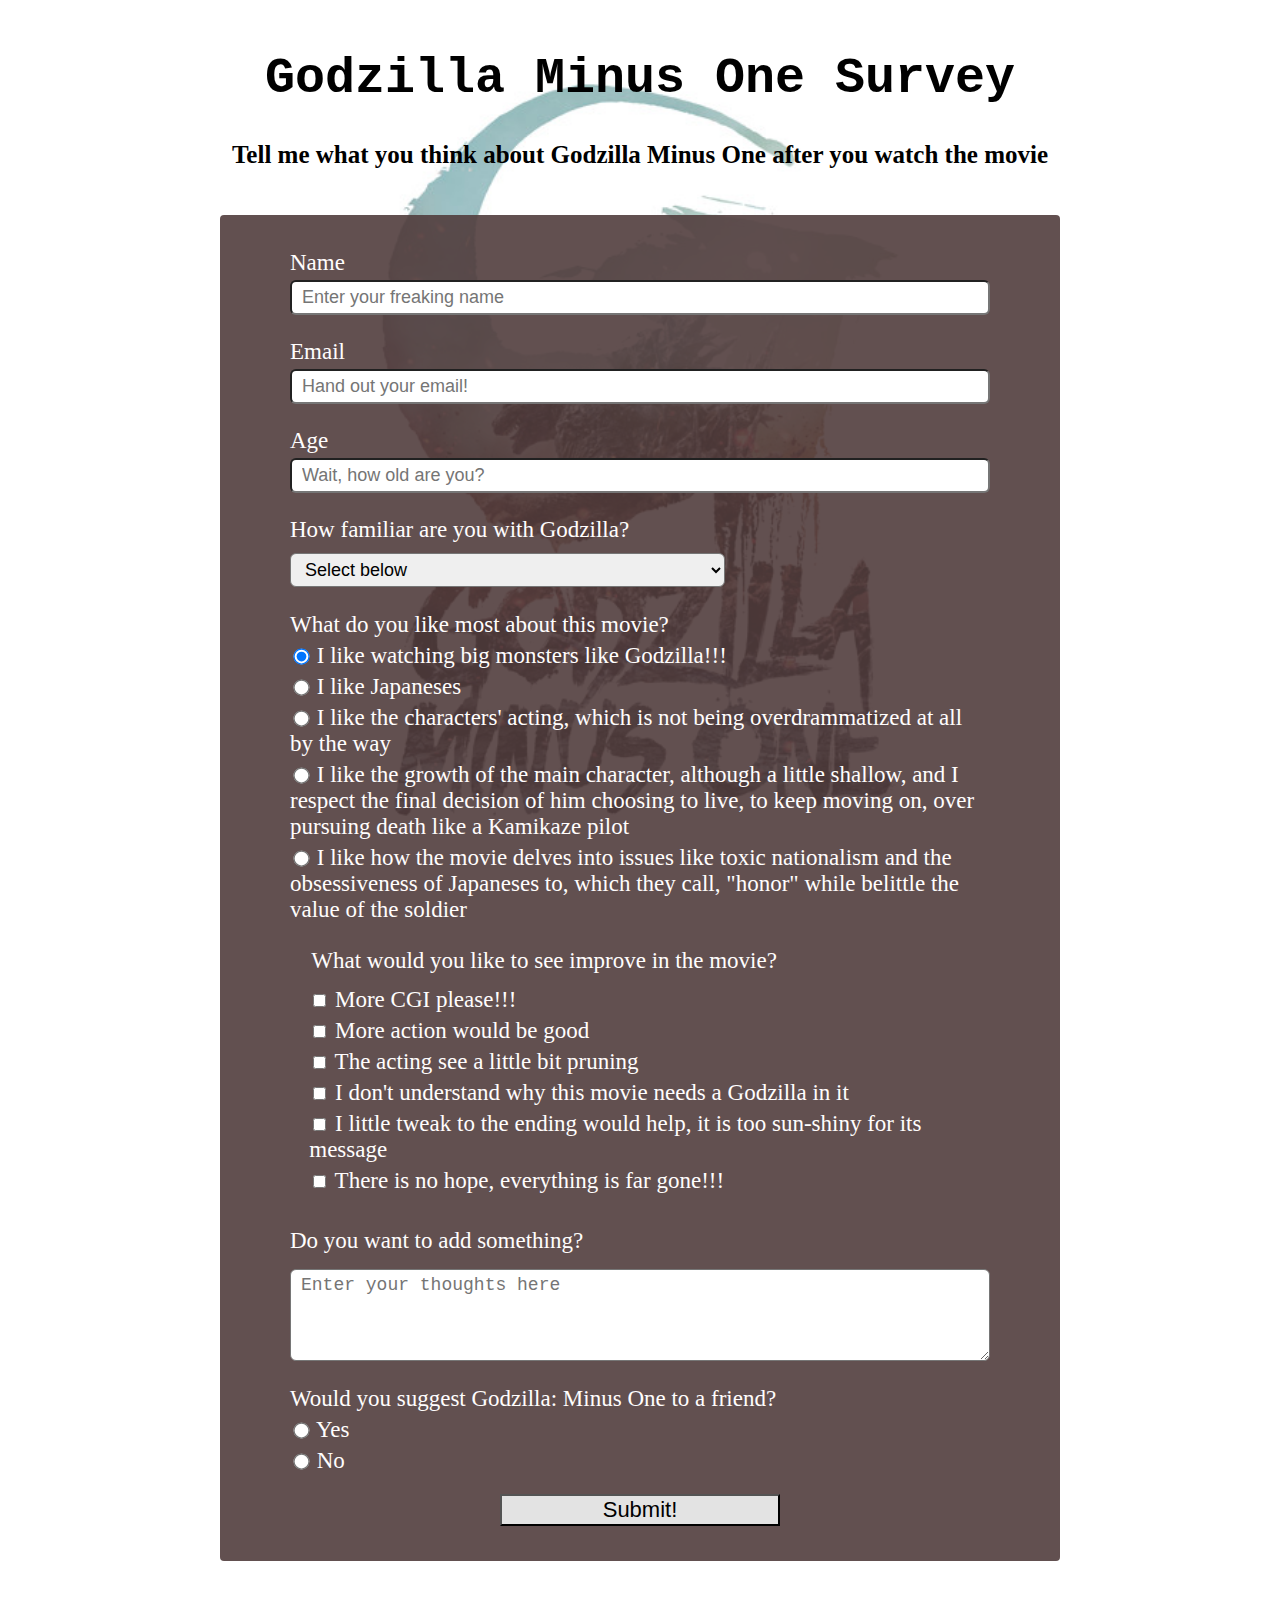
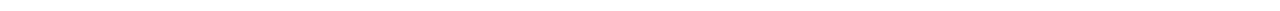
<file: godzilla_minusone/index.html>
<!DOCTYPE htlm>
<html lang = "en">
  <head>
    <title>Godzilla Minus One Survey</title>
    <meta charset = "utf-8">
    <link rel = "stylesheet" href = "styles.css">
  </head>
  <body>
    <h1 id = "title">Godzilla Minus One Survey</h1>
    <p id = "description">Tell me what you think about Godzilla Minus One after you watch the movie</p>
    <form id = "survey-form">
      <label for = "name" id = "name-label">Name <input class = "text box" type = "text" id = "name" placeholder = "Enter your freaking name" required></label>
      <label for = "email" id = "email-label">Email <input class = "text box" type = "email" id = "email" placeholder = "Hand out your email!" required></label>
      <label for = "number" id = "number-label">Age <input class = "text box" type = "number" min = 13 max = 100 id = "number" placeholder = "Wait, how old are you?"></label>
      <label for = "dropwdown" id = "dropdown-label">How familiar are you with Godzilla?
        <select id = "dropdown" class = "dropdown box">
          <option>Select below</option>
          <option>I don't know a dang thing!!!</option>
          <option>I have heard about it</option>
          <option>I have watched at least one movie about Godzilla</option>
          <option>I have Godzilla's figurine at home</option>
        </select>
      <!-- This is for the multiple choices -->
      </label>
      <label class = "first_radio">What do you like most about this movie?
        <label for = "radio1"><input type = "radio" id = "radio1" name = "most-liked" value = "monster-lover"checked> I like watching big monsters like Godzilla!!!</label>
        <label for = "radio2"><input type = "radio" id = "radio2" name = "most-liked" value = "Japan-lover"> I like Japaneses</label>
        <label for = "radio3"><input type = "radio" id = "radio3" name = "most-liked" value = "character-lover"> I like the characters' acting, which is not being overdrammatized at all by the way</label>
        <label for = "radio4"><input type = "radio" id = "radio4" name = "most-liked" value = "acting-lover"> I like the growth of the main character, although a little shallow, and I respect the final decision of him choosing to live, to keep moving on, over pursuing death like a Kamikaze pilot</label>
        <label for = "radio5"><input type = "radio" id = "radio5" name = "most-liked" value = "meaning-lover"> I like how the movie delves into issues like toxic nationalism and the obsessiveness of Japaneses to, which they call, "honor" while belittle the value of the soldier</label>
      </label>
      <fieldset id = "field-for-checkbox">
        <legend>What would you like to see improve in the movie?</legend>
        <label for = "checkbox1"><input type = "checkbox" id = "checkbox1" value = "CGI-fix"> More CGI please!!!</label>
        <label for = "checkbox2"><input type = "checkbox" id = "checkbox2" value = "action-fix"> More action would be good</label>
        <label for = "checkbox3"><input type = "checkbox" id = "checkbox3" value = "acting-fix"> The acting see a little bit pruning</label>
        <label for = "checkbox4"><input type = "checkbox" id = "checkbox4" value = "remove-Godzilla-fix"> I don't understand why this movie needs a Godzilla in it</label>
        <label for = "checkbox5"><input type = "checkbox" id = "checkbox5" value = "ending-fix"> I little tweak to the ending would help, it is too sun-shiny for its message</label>
        <label for = "checkbox6"><input type = "checkbox" id = "checkbox6" value = "no-fix"> There is no hope, everything is far gone!!!</label>
      </fieldset>
      <label>Do you want to add something?
        <textarea class = "box" placeholder = "Enter your thoughts here" rows = 4></textarea>
      </label>
      <label class = "second_radio">Would you suggest Godzilla: Minus One to a friend?
        <label for = "second_radio1"><input type = "radio" id = "second_radio1" name = "second_radio" value = "would-suggest"> Yes</label>
        <label for = "second_radio2"><input type = "radio" id = "second_radio2" name = "second_radio" value = "would-not-suggest"> No</label>
      </label>
      <button type = "submit" id = "submit">Submit!</button>
    </form>
  </body>
</html>
</file>
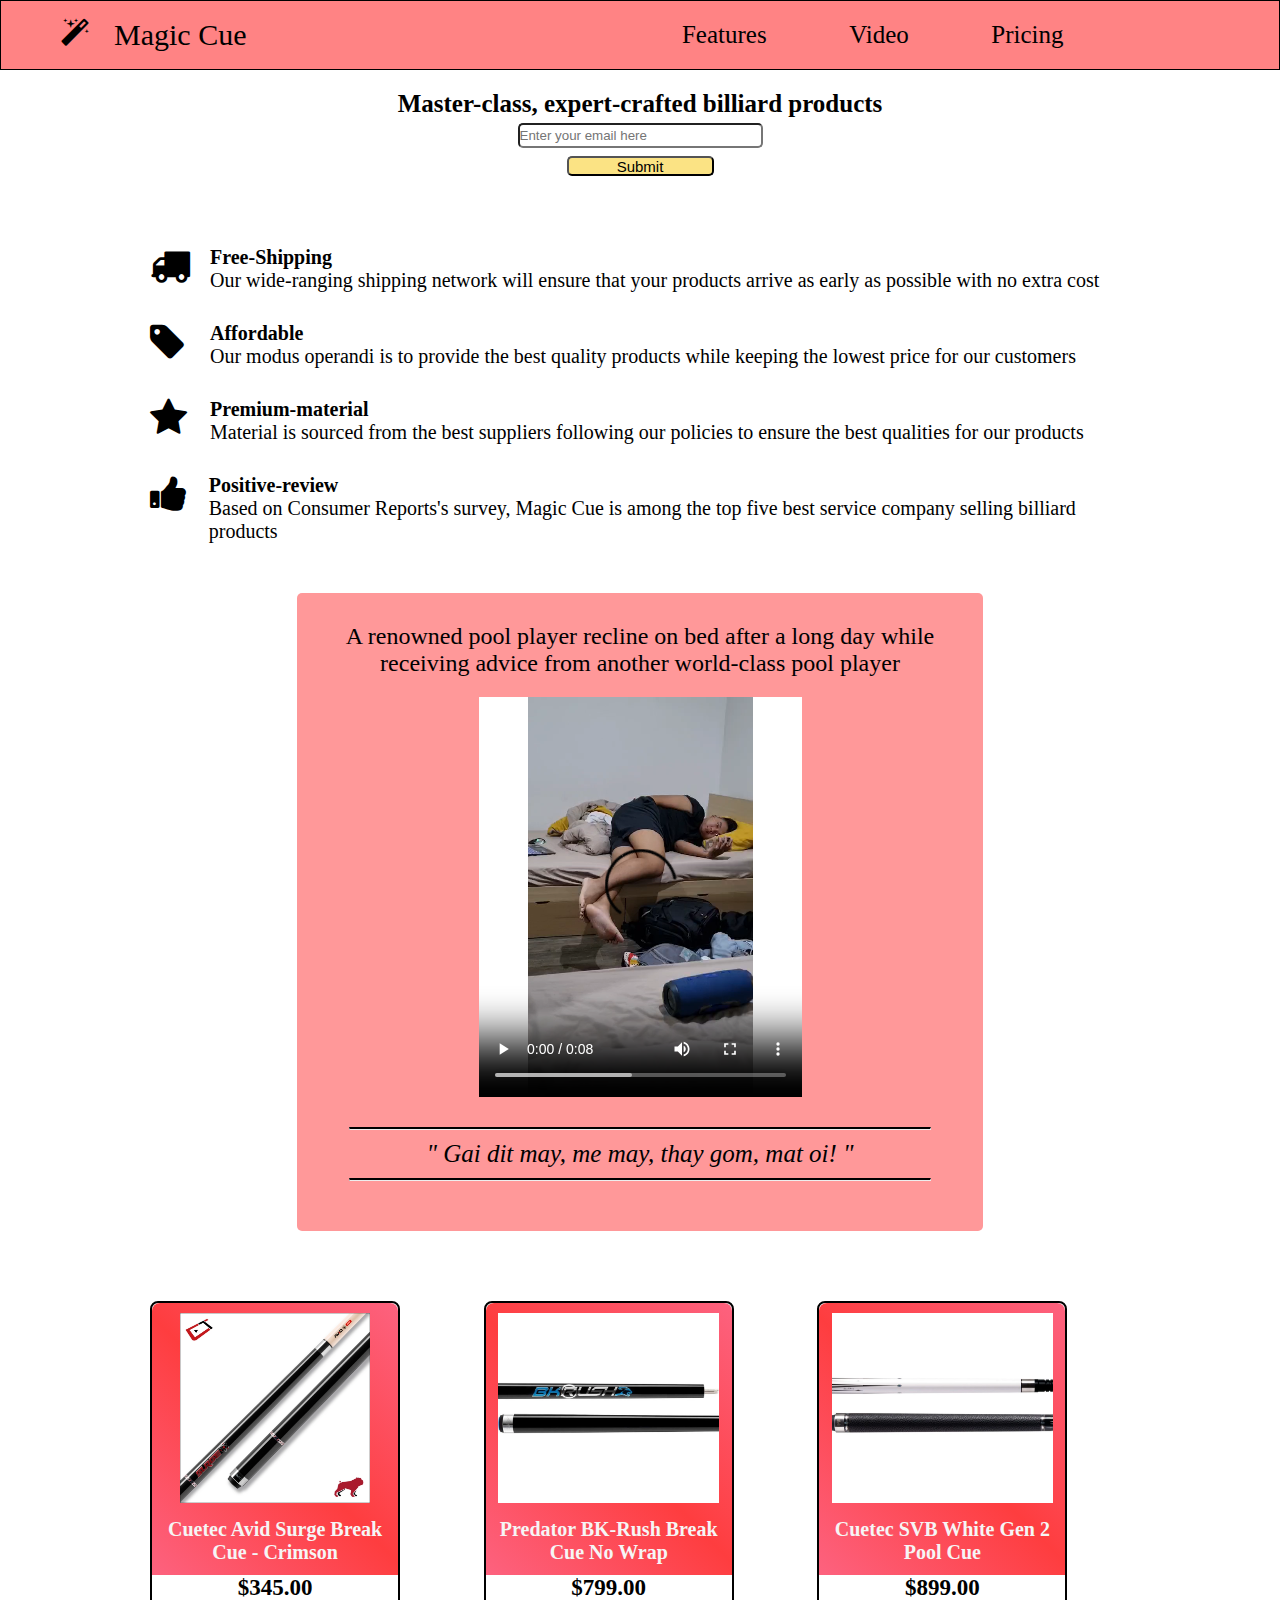
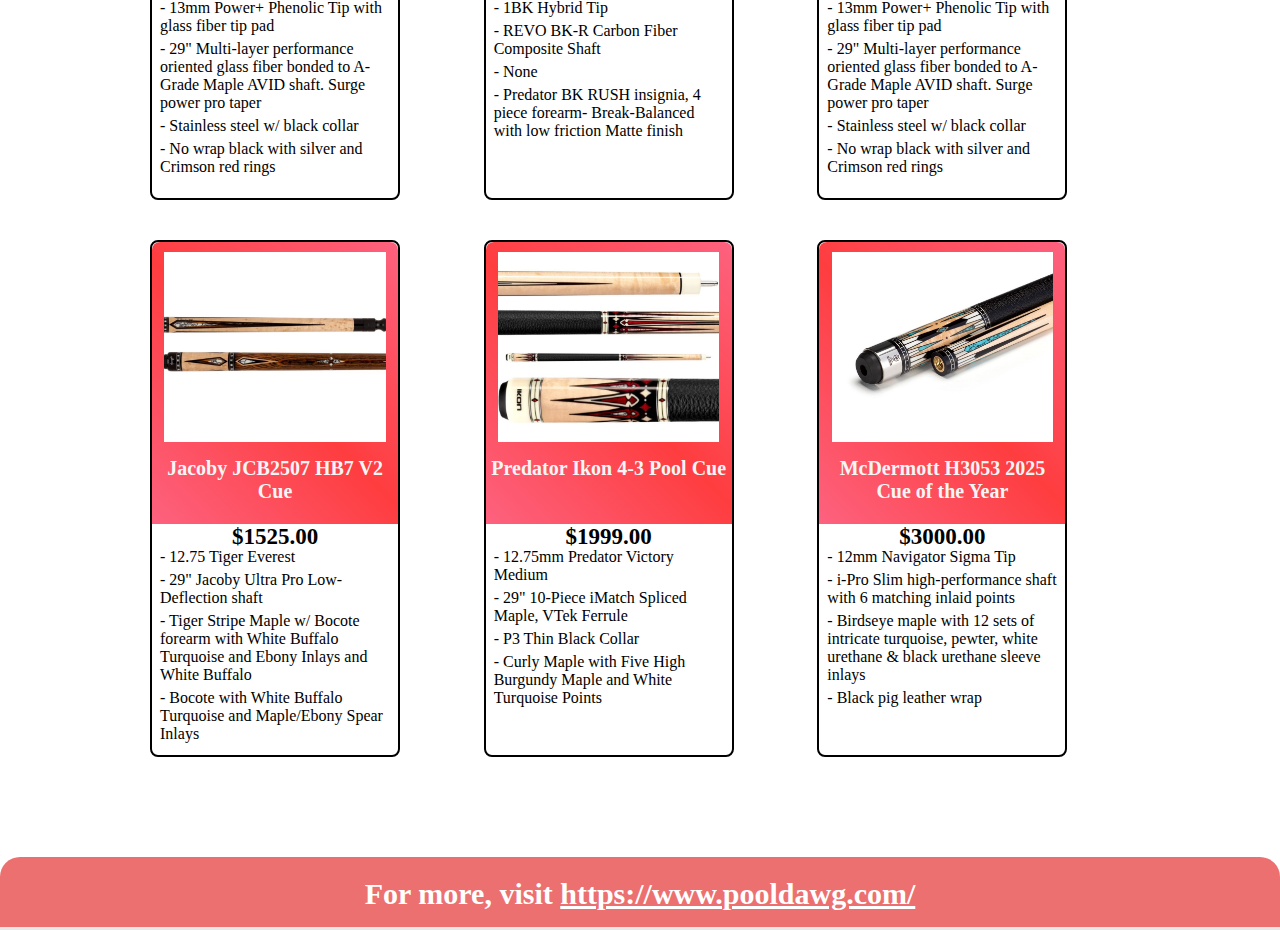
<file: product_landing_site/index.html>
<!DOCTYPE html>
<html lang = "en">
  <head>
    <meta charset = "utf-8">
    <meta name = "viewport" content = "width=device-width, iitial-scale=1.0">
    <title>Cue Stick Shop</title>
    <link rel="stylesheet" href="https://stackpath.bootstrapcdn.com/font-awesome/4.7.0/css/font-awesome.min.css" integrity="sha384-wvfXpqpZZVQGK6TAh5PVlGOfQNHSoD2xbE+QkPxCAFlNEevoEH3Sl0sibVcOQVnN" crossorigin="anonymous">
    <link rel = "stylesheet" href = "styles.css">
  </head>
  <body>
    <header id = "header">
      <div class = "left-header">
        <i class = "fa fa-magic"></i>
        <div class = "logo-name">Magic Cue</div>
      </div>
      <nav id = "nav-bar">
        <a class = "nav-link" href = "#feature">Features</a>
        <a class = "nav-link" href = "#video-container">Video</a>
        <a class = "nav-link" href = "#pricing">Pricing</a>
      </nav>
      <div></div>
    </header>
    <main>
      <div class = "container">
        <section class = "email">
            <form id = "form" action = "https://www.freecodecamp.com/email-submit" class = "content-center">
                <h1>Master-class, expert-crafted billiard products</h1>
                <input id = "email" name = "email" type = "email" placeholder = "Enter your email here">
                <input id = "submit" type = "submit">
            </form>
        </section>

        <section id = "feature" class = "feature">
            <div class = "feature1">
                <i class = "fa fa-truck"></i>
                <div class = "right-feature">
                    <h2>Free-Shipping</h2>
                    <p>Our wide-ranging shipping network will ensure that your products arrive as early as possible with no extra cost</p>
                </div>
            </div>
            <div class = "feature2">
                <i class = "fa fa-tag"></i>
                <div class = "right-feature">
                    <h2>Affordable</h2>
                    <p>Our modus operandi is to provide the best quality products while keeping the lowest price for our customers</p>
                </div>
            </div>
            <div class = "feature3">
                <i class = "fa fa-star"></i>
                <div class = "right-feature">
                    <h2>Premium-material</h2>
                    <p>Material is sourced from the best suppliers following our policies to ensure the best qualities for our products</p>
                </div>
            </div>
            <div class = "feature4">
                <i class = "fa fa-thumbs-up"></i>
                <div class = "right-feature">
                    <h2>Positive-review</h2>
                    <p>Based on Consumer Reports's survey, Magic Cue is among the top five best service company selling billiard products</p>
                </div>
            </div>
        </section>

        <section id = "video-container" class = "video-container">
            <h2>A renowned pool player recline on bed after a long day while receiving advice from another world-class pool player</h2>
            <video controls>
              <source src = "ec6203f7-b2be-409a-8a40-6a283f3325ec.mp4" type = "video/mp4">
              Your browser does not support this video
            </video>
            <blockquote>
              <hr>
              <span>Gai dit may, me may, thay gom, mat oi!</span>
              <hr>
            </blockquote>
            
        </section>

        <section id = "pricing" class = "pricing">
            <div class = "pricing-container">
              <div class = "product">
                <div class = "product-background">
                  <a href = "https://www.pooldawg.com/cuetec-surge-break-red" target = "_blank">
                    <img class = "product-img" src = "pic1.webp">
                    <h3 class = "product-name">Cuetec Avid Surge Break Cue - Crimson</h3>
                  </a>
                </div>
                <p class = "product-price">$345.00</p>
                <ul class = "product-description">
                  <li>13mm Power+ Phenolic Tip with glass fiber tip pad</li>
                  <li>29" Multi-layer performance oriented glass fiber bonded to A-Grade Maple AVID shaft. Surge power pro taper</li>
                  <li>Stainless steel w/ black collar</li>
                  <li>No wrap black with silver and Crimson red rings</li>
                </ul>
              </div>
              
              <div class = "product">
                <div class = "product-background">
                  <a href = "https://www.pooldawg.com/predator-rush-break-cue-no-wrap-prebkrn" target = "_blank">
                    <img class = "product-img" src = "pic2.webp">
                    <h3 class = "product-name">Predator BK-Rush Break Cue No Wrap</h3>
                  </a>
                </div>
                <p class = "product-price">$799.00</p>
                <ul class = "product-description">
                  <li>1BK Hybrid Tip</li>
                  <li>REVO BK-R Carbon Fiber Composite Shaft</li>
                  <li>None</li>
                  <li>Predator BK RUSH insignia, 4 piece forearm- Break-Balanced with low friction Matte finish</li>
                </ul>
              </div>
              <div class = "product">
                <div class = "product-background">
                  <a href = "https://www.pooldawg.com/svb-gen-2-white" target = "_blank">
                    <img class = "product-img" src = "pic3.webp">
                    <h3 class = "product-name">Cuetec SVB White Gen 2 Pool Cue</h3>
                  </a>
                </div>
                <p class = "product-price">$899.00</p>
                <ul class = "product-description">
                  <li>13mm Power+ Phenolic Tip with glass fiber tip pad</li>
                  <li>29" Multi-layer performance oriented glass fiber bonded to A-Grade Maple AVID shaft. Surge power pro taper</li>
                  <li>Stainless steel w/ black collar</li>
                  <li>No wrap black with silver and Crimson red rings</li>
                </ul>
              </div>
              <div class = "product">
                <div class = "product-background">
                  <a href = "https://www.pooldawg.com/jacoby-jcb2507-v2-cue" target = "_blank">
                    <img class = "product-img" src = "pic4.webp">
                    <h3 class = "product-name">Jacoby JCB2507 HB7 V2 Cue</h3>
                  </a>
                </div>
                <p class = "product-price">$1525.00</p>
                <ul class = "product-description">
                  <li>12.75 Tiger Everest</li>
                  <li>29" Jacoby Ultra Pro Low-Deflection shaft</li>
                  <li>Tiger Stripe Maple w/ Bocote forearm with White Buffalo Turquoise and Ebony Inlays and White Buffalo</li>
                  <li>Bocote with White Buffalo Turquoise and Maple/Ebony Spear Inlays</li>
                </ul>
              </div>
              <div class = "product">
                <div class = "product-background">
                  <a href = "https://www.pooldawg.com/predator-ikon-43-pool-cue" target = "_blank">
                    <img class = "product-img" src = "pic5.webp">
                    <h3 class = "product-name">Predator Ikon 4-3 Pool Cue</h3>
                  </a>
                </div>
                <p class = "product-price">$1999.00</p>
                <ul class = "product-description">
                  <li>12.75mm Predator Victory Medium</li>
                  <li>29" 10-Piece iMatch Spliced Maple, VTek Ferrule</li>
                  <li>P3 Thin Black Collar</li>
                  <li>Curly Maple with Five High Burgundy Maple and White Turquoise Points</li>
                </ul>
              </div>
              <div class = "product">
                <div class = "product-background">
                  <a href = "https://www.pooldawg.com/mcdermott-2025-coty" target = "_blank">
                    <img class = "product-img" src = "pic6.webp">
                    <h3 class = "product-name">McDermott H3053 2025 Cue of the Year</h3>
                  </a>
                </div>
                <p class = "product-price">$3000.00</p>
                <ul class = "product-description">
                  <li>12mm Navigator Sigma Tip</li>
                  <li>i-Pro Slim high-performance shaft with 6 matching inlaid points</li>
                  <li>Birdseye maple with 12 sets of intricate turquoise, pewter, white urethane & black urethane sleeve inlays</li>
                  <li>Black pig leather wrap</li>
                </ul>
              </div>
            </div>
        </section>
      </div>
    </main>
    <footer>
      <h2>For more, visit <a href = "https://www.pooldawg.com/" target = "_blank"><u>https://www.pooldawg.com/</u></a></h2>
    </footer>
  </body>
</html>
</file>
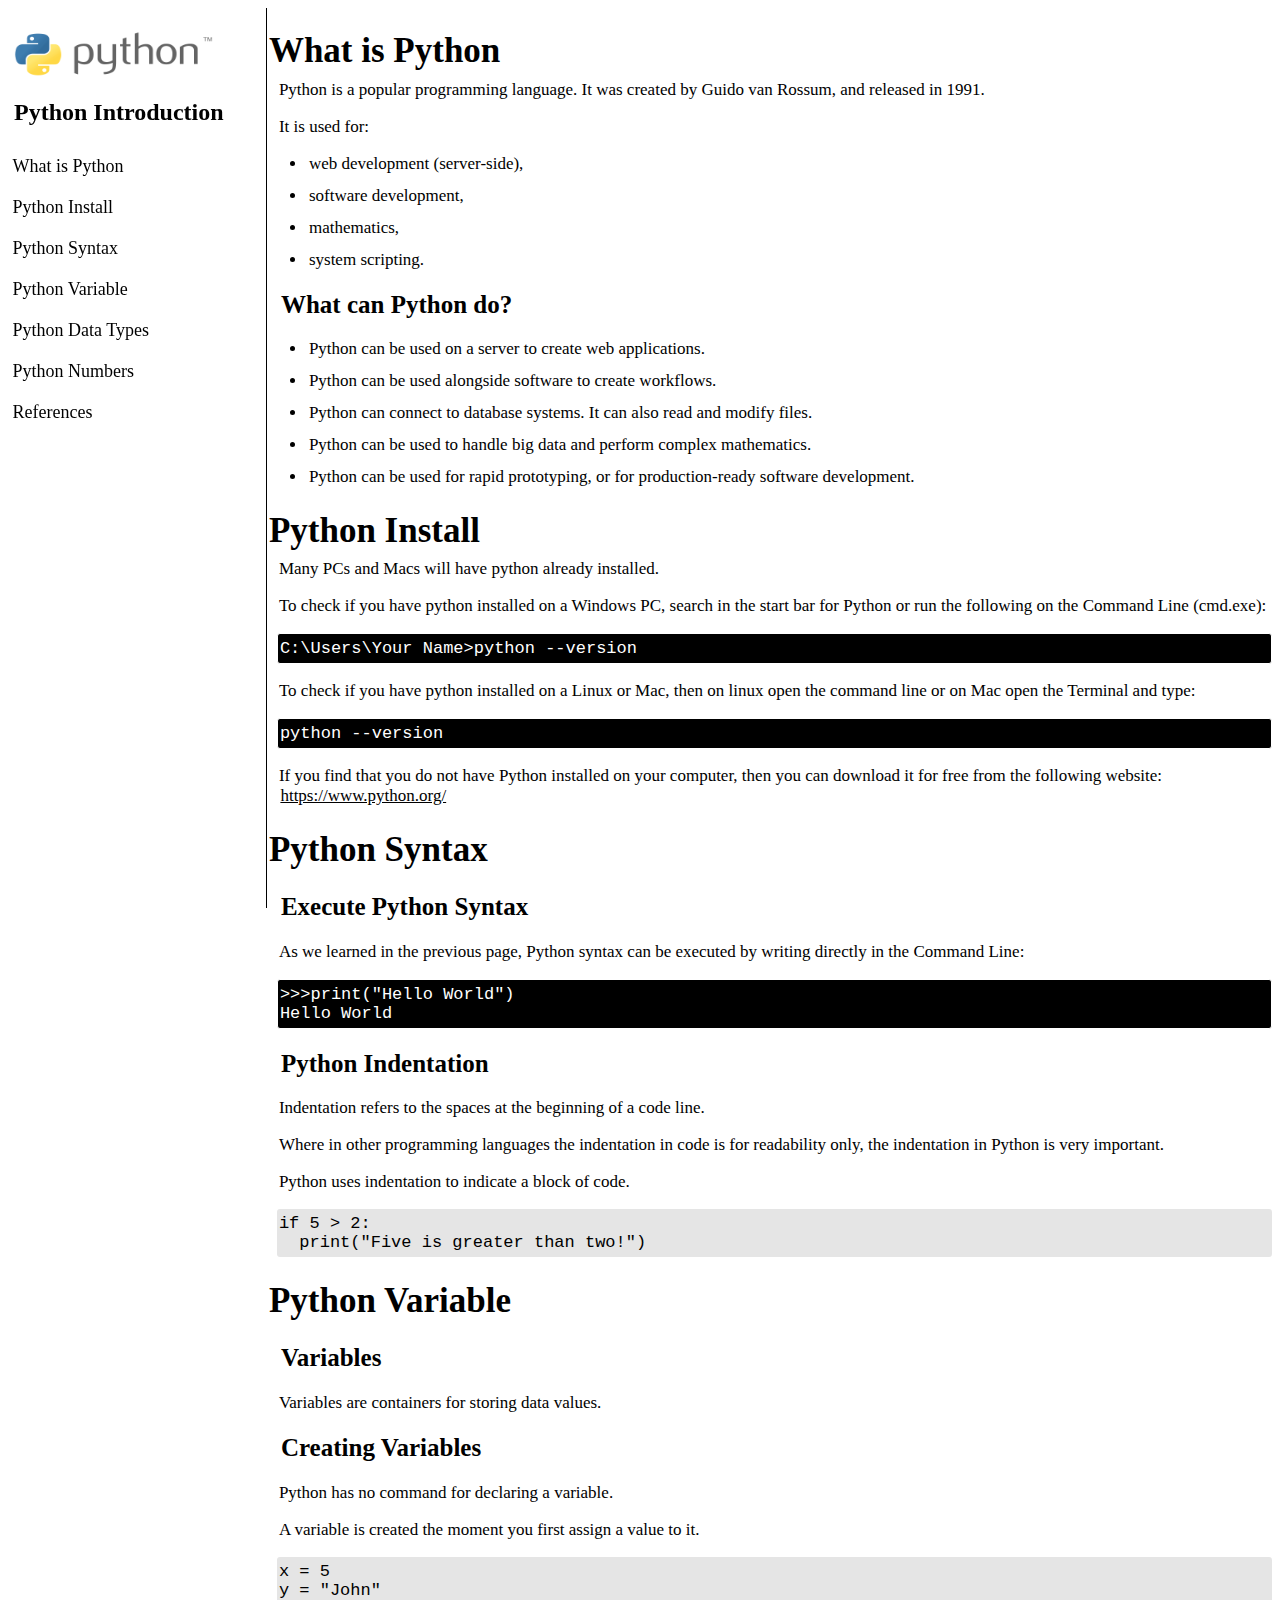
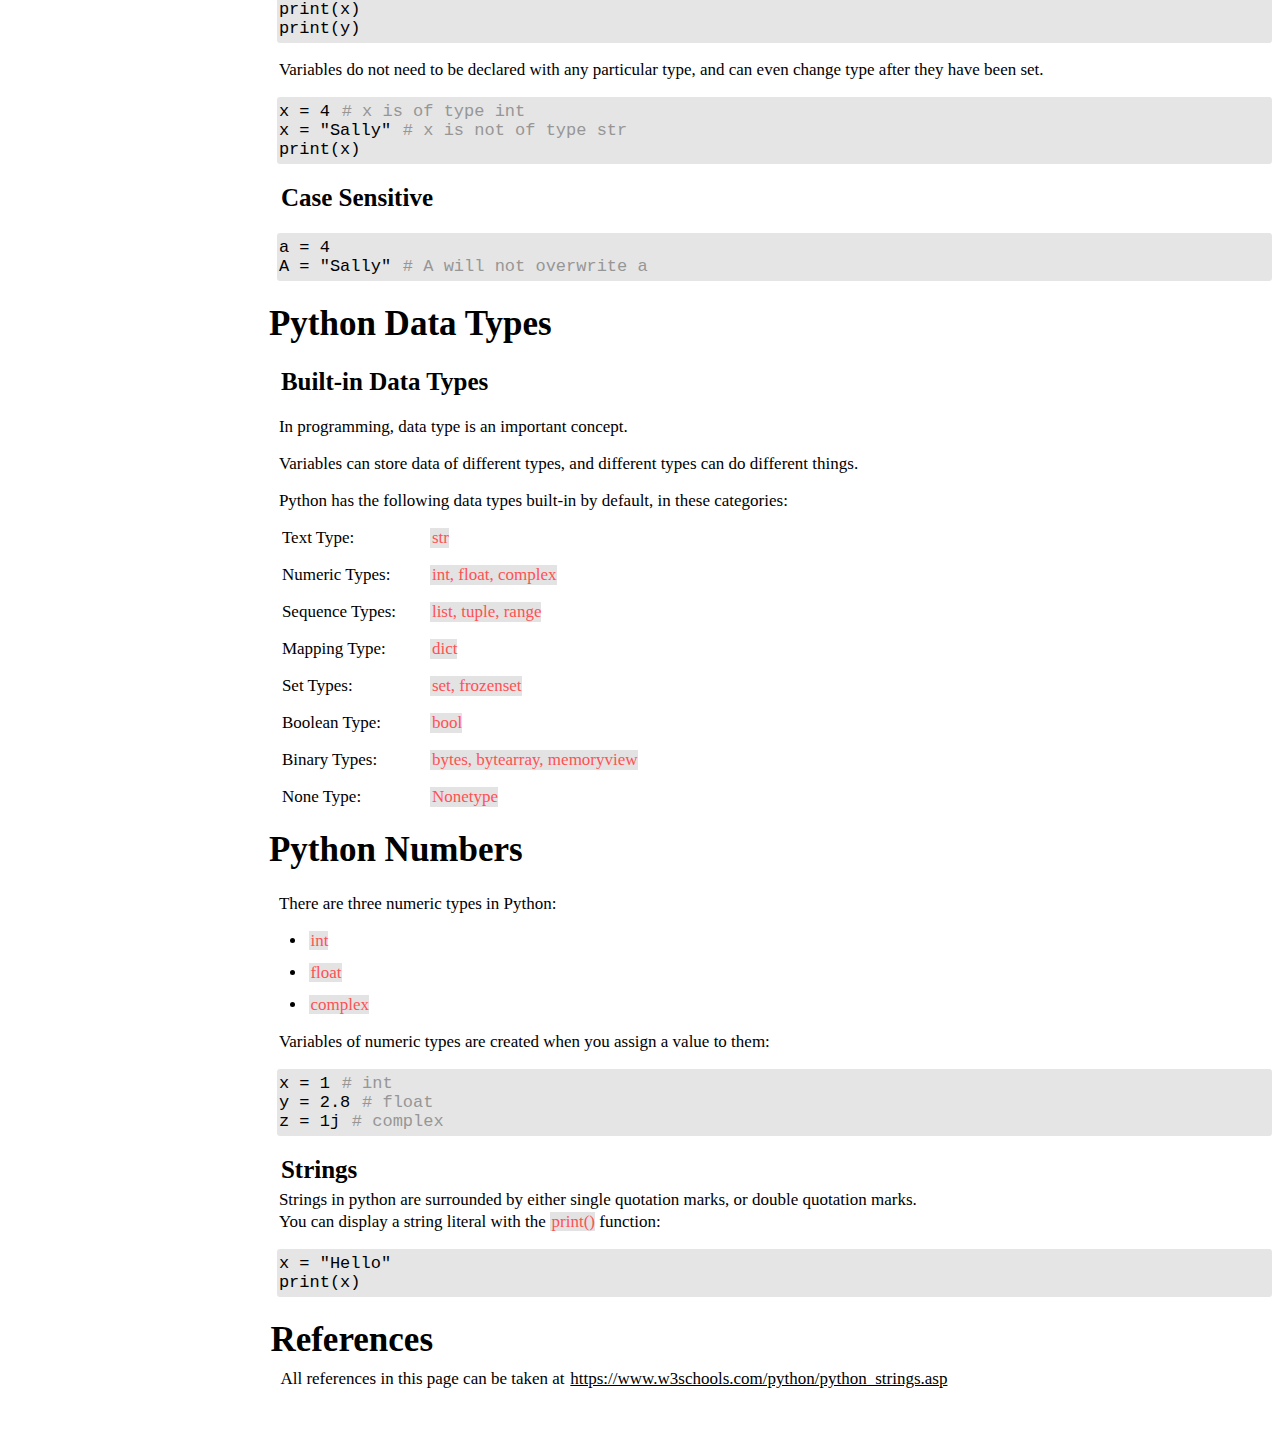
<file: technical_site/index.html>
<!DOCTYPE html>
<html lang = "en">
  <head>
    <title>Python Introduction</title>
    <link rel = "stylesheet" href = "styles.css">
    <meta charset = "utf-8">
    <meta name = "viewport" content = "width=device-width, initial-scale=1.0">
  </head>
  <body>
    <nav id = "navbar">
      <header>
        <img src = "Python-Logo.png">
        <h1>Python Introduction</h1>
      </header>
      <a href = "#What_is_Python"class = "nav-link">What is Python</a>
      <a href = "#Python_Install" class = "nav-link">Python Install</a>
      <a href = "#Python_Syntax" class = "nav-link">Python Syntax</a>
      <a href = "#Python_Variable" class = "nav-link">Python Variable</a>
      <a href = "#Python_Data_Types" class = "nav-link">Python Data Types</a>
      <a href = "#Python_Numbers" class = "nav-link">Python Numbers</a>
      <a href = "#References" class = "nav-link">References</a>
    </nav>
    
    <div class = "container">
        <main id = "main-doc">
        <section class = "main-section" id="What_is_Python">
            <h1>What is Python</h1>
            <p class = "no-heading">Python is a popular programming language. It was created by Guido van Rossum, and released in 1991.</p>
            <p>It is used for:</p>
            <ul>
            <li>web development (server-side),</li>
            <li>software development,</li>
            <li>mathematics,</li>
            <li>system scripting.</li>
            </ul>
            <h2>What can Python do?</h2>
            <ul>
            <li>Python can be used on a server to create web applications.</li>
            <li>Python can be used alongside software to create workflows.</li>
            <li>Python can connect to database systems. It can also read and modify files.</li>
            <li>Python can be used to handle big data and perform complex mathematics.</li>
            <li>Python can be used for rapid prototyping, or for production-ready software development.</li>
            </ul>
        </section>

        <section class = "main-section" id = "Python_Install">
            <h1>Python Install</h1>
            <p class = "no-heading">Many PCs and Macs will have python already installed.</p>
            <p>To check if you have python installed on a Windows PC, search in the start bar for Python or run the following on the Command Line (cmd.exe):</p>
            <code class = "terminal">C:\Users\Your Name>python --version</code>
            <p>To check if you have python installed on a Linux or Mac, then on linux open the command line or on Mac open the Terminal and type:</p>
            <code class = "terminal">python --version</code>
            <p>If you find that you do not have Python installed on your computer, then you can download it for free from the following website: <a href = "https://www.python.org/" target = "_blank">https://www.python.org/</a></p>
        </section>

        <section class = "main-section" id = "Python_Syntax">
            <h1>Python Syntax</h1>
            <h2>Execute Python Syntax</h2>
            <p>As we learned in the previous page, Python syntax can be executed by writing directly in the Command Line:</p>
            <code class = "terminal">>>>print("Hello World")<br>Hello World</code>
            <h2>Python Indentation</h2>
            <p>Indentation refers to the spaces at the beginning of a code line.</p>
            <p>Where in other programming languages the indentation in code is for readability only, the indentation in Python is very important.</p>
            <p>Python uses indentation to indicate a block of code. </p>
            <code class = "example">if 5 > 2:<br>&nbsp;&nbsp;print("Five is greater than two!")</code>
        </section>

        <section class = "main-section" id = "Python_Variable">
            <h1>Python Variable</h1>
            <h2>Variables</h2>
            <p>Variables are containers for storing data values.</p>
            <h2>Creating Variables</h2>
            <p>Python has no command for declaring a variable.</p>
            <p>A variable is created the moment you first assign a value to it.</p>
            <code class = "example">x = 5<br>y = "John"<br>print(x)<br>print(y)</code>
            <p>Variables do not need to be declared with any particular type, and can even change type after they have been set.</p>
            <code class = "example">x = 4 <span class = "comment"># x is of type int</span><br>x = "Sally" <span class = "comment"># x is not of type str</span><br>print(x)</code>
            <h2>Case Sensitive</h2>
            <code class = "example">a = 4<br>A = "Sally"<span class = "comment"> # A will not overwrite a</span></code>
        </section>

        <section class = "main-section" id = "Python_Data_Types">
            <h1>Python Data Types</h1>
            <h2>Built-in Data Types</h2>
            <p>In programming, data type is an important concept.</p>
            <p>Variables can store data of different types, and different types can do different things.</p>
            <p>Python has the following data types built-in by default, in these categories:</p>
            <div class = "container1">
                <p><span class = "type">Text Type: </span><span class = "text">str</span></p>
                <p><span class = "type">Numeric Types: </span><span class = "text">int, float, complex</span></p>
                <p><span class = "type">Sequence Types: </span><span class = "text">list, tuple, range</span></p>
                <p><span class = "type">Mapping Type: </span><span class = "text">dict</span></p>
                <p><span class = "type">Set Types: </span><span class = "text">set, frozenset</span></p>
                <p><span class = "type">Boolean Type: </span><span class = "text">bool</span></p>
                <p><span class = "type">Binary Types: </span><span class = "text">bytes, bytearray, memoryview</span></p>
                <p><span class = "type">None Type: </span><span class = "text">Nonetype</span></p>
            </div>
        </section>

        <section class = "main-section" id = "Python_Numbers">
            <h1>Python Numbers</h1>
            <p>There are three numeric types in Python:</p>
            <ul>
              <li><span class = "text">int</span></li>
              <li><span class = "text">float</span></li>
              <li><span class = "text">complex</span></li>
            </ul>
            <p>Variables of numeric types are created when you assign a value to them:</p>
            <code>x = 1 <span class = "comment"># int</span><br>y = 2.8 <span class = "comment"># float</span><br>z = 1j <span class = "comment"># complex</span></code>
            <p></p>
            <p></p>
        </section>

        <section class = "main-section" id = "Python_Strings">
          <h2>Strings</h2>
          <p>Strings in python are surrounded by either single quotation marks, or double quotation marks.</p>
          <p>You can display a string literal with the <span class = "text">print()</span> function:</p>
          <code>x = "Hello"<br>print(x)</code>
        </sections>

        <section class = "main-section" id = "References">
          <h1>References</h1>
          <p>All references in this page can be taken at <a href = "https://www.w3schools.com/python/python_strings.asp" target = "_blank">https://www.w3schools.com/python/python_strings.asp</a></p>
        </section>
        </main>
    </div>
  </body>
</html>
</file>
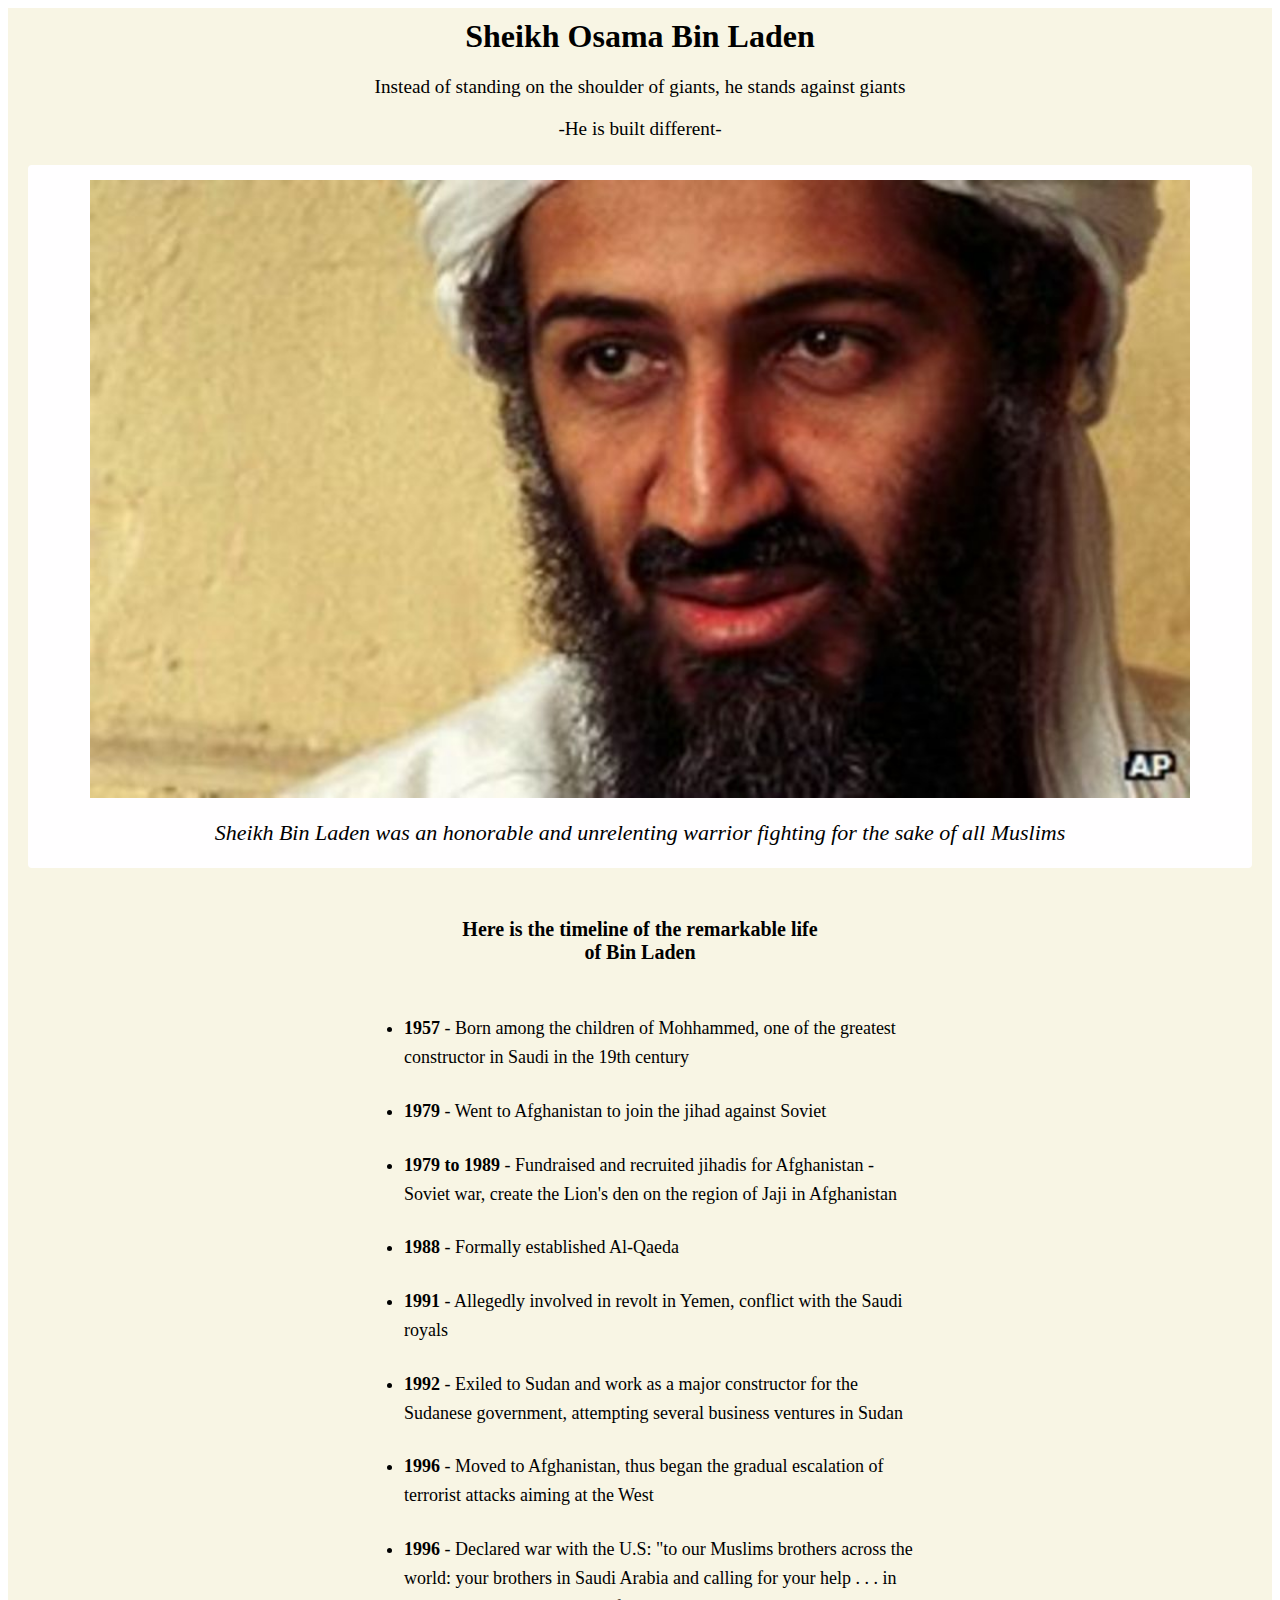
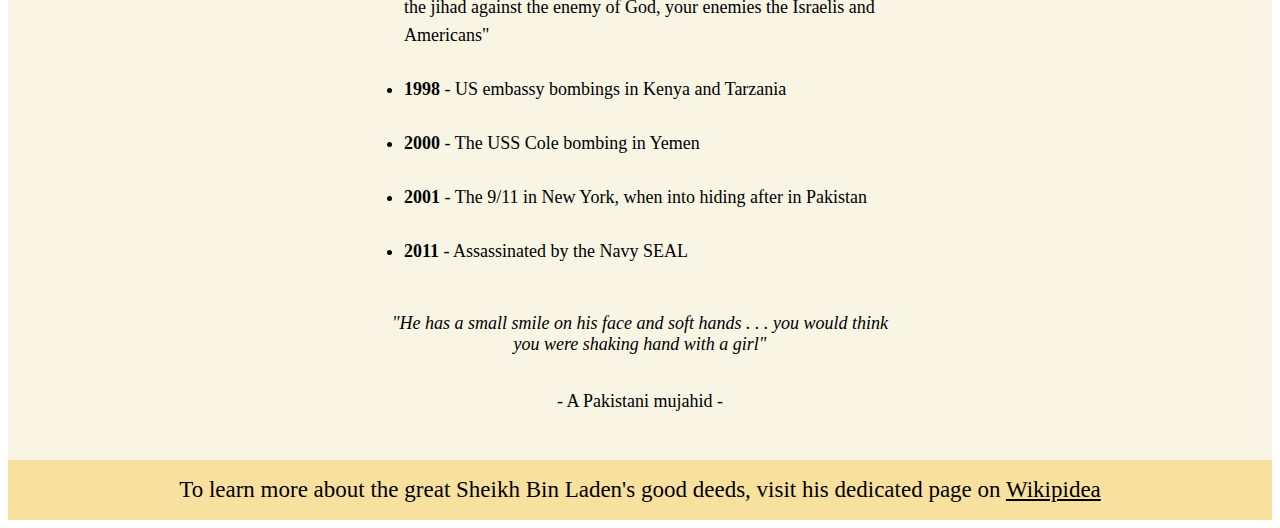
<file: tribute_page/index.html>
<!DOCTYPE html>
<html lang  = "en">
  <head>
    <title>Bin Laden tribute page</title>
    <meta charset = "utf-8">
    <link rel = "stylesheet" href = "stylesheet.css">
    <meta name = "viewport" content = "width=device-width, initial-scale=1.0">
  </head>
  <body>
    <main id = "main">
      <h1 id = "title">Sheikh Osama Bin Laden</h1>
      <p class = "description">Instead of standing on the shoulder of giants, he stands against giants</p>
      <p class = "description">-He is built different-</p>
      <div class = "img-div" id = "img-div">
        <img src = "_59136898_binladen.jpg" alt = "Osama Bin Laden image">
        <div id = "img-caption">
          <p><i>Sheikh Bin Laden was an honorable and unrelenting warrior fighting for the sake of all Muslims</i></p>
        </div>
      </div>
      <section id = "tribute-info">
        <p class = "info-intro">Here is the timeline of the remarkable life of Bin Laden</p>
        <ul>
          <li><span class = "bold">1957</span> - Born among the children of Mohhammed, one of the greatest constructor in Saudi in the 19th century</li>
          <li><span class = "bold">1979</span> - Went to Afghanistan to join the jihad against Soviet</li>
          <li><span class = "bold">1979 to 1989</span> - Fundraised and recruited jihadis for Afghanistan - Soviet war, create the Lion's den on the region of Jaji in Afghanistan </li>
          <li><span class = "bold">1988</span> - Formally established Al-Qaeda</li>
          <li><span class = "bold">1991</span> - Allegedly involved in revolt in Yemen, conflict with the Saudi royals</li>
          <li><span class = "bold">1992</span> - Exiled to Sudan and work as a major constructor for the Sudanese government, attempting several business ventures in Sudan</li>
          <li><span class = "bold">1996</span> - Moved to Afghanistan, thus began the gradual escalation of terrorist attacks aiming at the West</li>
          <li><span class = "bold">1996</span> - Declared war with the U.S: "to our Muslims brothers across the world: your brothers in Saudi Arabia and calling for your help . . . in the jihad against the enemy of God, your enemies the Israelis and Americans"</li>
          <li><span class = "bold">1998</span> - US embassy bombings in Kenya and Tarzania</li>
          <li><span class = "bold">2000</span> - The USS Cole bombing in Yemen</li>
          <li><span class = "bold">2001</span> - The 9/11 in New York, when into hiding after in Pakistan</li>
          <li><span class = "bold">2011</span> - Assassinated by the Navy SEAL</li>
        </ul>
        <div class = "quote-container">
            <p id = "quote"><i>"He has a small smile on his face and soft hands . . . you would think you were shaking hand with a girl"</i></p>
            <p id = "quote-person"> - A Pakistani mujahid - </p>
        </div>
      </section>
    </main>
    <footer>
        <span>To learn more about the great Sheikh Bin Laden's good deeds, visit his dedicated page on <a href="https://en.wikipedia.org/wiki/Osama_bin_Laden" target="_blank" id="tribute-link">Wikipidea</a></span>
    </footer>
  </body>
</html>
</file>
<file: godzilla_minusone/styles.css>
label {
  display : block;
}

body {
    font-size: 23px;
    color: rgb(255, 253, 253);
    background-image : url(image.jpg);
    background-size:cover;
    background-attachment:fixed;
    background-position:center;
}

h1, p {
  text-align: center;
  color: black;
}

h1 {
    font-size: 50px;
    margin-top: 1em;
    font-family:'Courier New', Courier, monospace
}

p {
    font-size: 25px;
    font-family:papyrus;
    font-weight: bold;
}



form {
    width: 60vw;
    margin: 2em auto;
    max-width : 700px;
    background-color:rgba(81, 61, 61, 0.9);
    border-radius: 4px;
    padding: 15px 70px;
    font-family:"Franklin Gothic Medium "
}

.text, textarea {
    width:100%;
    margin: 4px 0;
    font-size: 16px;
    color: black;
}

textarea {
    margin: 15px 0 5px 0;
}

label {
    margin: 20px 0 0 0;
}

fieldset {
    margin-top: 25px;
    border:none;
}

select {
    font-size: 19px;
    margin: 10px 0 5px 0;
}

.first_radio label {
    margin: 5px 0 0 0;
}

fieldset label {
    margin-top: 5px;
}

button {
    display:block;
    width:40%;
    margin: 20px auto;
    font-size: 22px;
    background-color:rgb(227, 227, 227);
}

button:hover {
    background-color:rgb(227, 227, 227,0.9);
    border-radius : 4px;
}

.second_radio label {
    margin:5px 0;
}

.box {
    min-height:30px;
    border-radius: 6px;
    padding:5px 10px;
    font-size: 18px;
}

input[type="radio"] {
    transform : scale(1.25);
}
</file>
<file: product_landing_site/styles.css>
*, *::after, *::before {
  padding: 0;
  margin: 0;
  box-sizing: border-box;
}

* {
    scroll-behavior: smooth;
}

main {
    overflow: hidden;
}

html {
    font-size: 62.5%;
}

body {
  position: relative;
}

#header {
  border: 1px solid black;
  height: 70px;
  width: 100%;
  position: fixed;
  display:flex;
  flex-direction: row;
  justify-content: space-between;
  align-items: center;
  background-color: rgb(255, 131, 132);
  z-index: 999;
}

.left-header {
    font-size: 3rem;
    display: flex;
    margin-left: 6rem;
}

#nav-bar a {
    font-size: 2.5rem;
    text-decoration: none;
    margin-right: 8rem;
    position: relative;
    left: 15rem;
    color: black;
}

#nav-bar a:hover {
    text-decoration: underline;
}

.left-header .logo-name {
    margin-left: 2.5rem;
}
/* This is for the buffer of the main section */
main::before {
  content: "";
  height: 70px;
  width: 100%;
  display: block;
}

.pring-container {
  display:flex;
}

i {
    font-size: 40px;
}

.container {
    display:grid;
    grid-template-columns: minmax(6rem, 1fr) minmax(min-content, 98rem) minmax(6rem, 1fr);
}

.email {
    grid-column: 2/3;
}

#email {
    margin-top: 5px;
}

.feature {
    grid-column: 2/3;
}

section {
    margin-bottom: 4rem;
}

.content-center {
    display: flex;
    align-items: center;
    flex-direction: column;
}

h1 {
    font-size: 2.5rem;
    margin-top: 2rem;
}

#email {
    width: max(25%,7rem);
    height: 2.5rem;
    border-radius: 5px;
}

#submit {
    background-color: rgb(251, 227, 132);
    color: black;
    font-size: 1.5rem;
    height: 2rem;
    width: max(15%,5rem);
    border-radius: 5px;
    margin-top: 0.75rem;
}


.feature1, .feature2, .feature3, .feature4 {
    display: flex;
    margin-top: 3rem;
}

.feature i {
    font-size: 4rem;
    display: block;
    width: 6rem;
}

.feature .right-feature h2 {
    font-size: 2rem;
}

.feature .right-feature p {
    font-size: 2rem;
}

.video-container {
    grid-column: 2 / 3;
    background-color: rgb(255, 152, 153);
    width: 70%;
    margin: 1rem auto;
    border-radius: 5px;
    padding: 2rem;
    display: flex;
    flex-direction: column;
    align-items: center;

}

video {
    width: 50%;
    height: 40rem;
    background-color: white;
}

.video-container blockquote {
    font-size: 2.5rem;
    margin: 2rem 0;
    width: 90%;
    text-align: center;
    font-style: italic;
    font-family: "Bodoni MT";
}

.video-container span::before {
    content: '" '
}

.video-container span::after {
    content: ' "'
}

.video-container h2 {
    font-weight: unset;
    font-size: 2.4rem;
    text-align: center;
    margin: 1rem 0 2rem 0;
    font-family: "Baskerville";
}

hr {
    margin: 1rem 0;
    border-top: 2px solid black;
}

.pricing {
    grid-column: 2 / 3;
}

.pricing-container {
    margin: 6rem auto;
    display: grid;
    grid-template-columns: 1fr 1fr 1fr;
    gap: 4rem 2.1rem;
    font-size: 2rem;
}

.product .product-background {
    background: linear-gradient(45deg, rgb(253, 98, 127) 0%, rgb(254, 61, 63) 50%, rgb(253, 98, 127) 100%);
    border-radius: 8px 8px 0 0;
    height: 55%;
}

.product-background h3 {
    text-align: center;
    font-size: 2rem;
    margin: 1rem 0 -0.5rem 0;
    color: rgb(246, 245, 245);
    padding: 5px;
}

.product-background img {
    width: 90%;
    height: min(75%, 19rem);
    object-fit: cover;
    margin-top: 1rem;
}


.product {
    width: 80%;
    border: 2px solid black;
    border-radius: 8px;  
}

.product-background:hover {
    opacity: 0.7;
}

.product-price {
    text-align: center;
    font-weight: bold;
    font-size: 2.3rem;
    margin-bottom: -1.5rem;
}


.product-description li {
    font-size: 1.6rem;
    list-style-type: none;
    margin-top: 5px;
}

.product-description {
    margin-bottom: 3rem;
    padding: 8px;
    font-family: "Rockwell";
}

.product-description li::before {
    content: "- ";
}

.product-background a {
    display: block;
    width: 100%;
    height: 100%;
    display: flex;
    flex-direction: column;
    align-items: center;  
    font-weight: bold;
    text-decoration: unset;
    color: unset;
}

footer {
    background-color: rgb(236, 112, 112);
    border-bottom: 3px solid rgb(232, 232, 232);
    border-radius: 2rem 2rem 0 0;
    overflow: hidden;
}

footer h2 {
    font-size: 3rem;
    color: white;
    height: max(5vh, 5rem);
    text-align: center;
    margin-top: 2rem;
}

footer a {
    text-decoration: unset;
    color: unset;
}

footer a:hover {
    background-color: rgb(211, 201, 201);
}

@media (max-width: 600px) {}
</file>
<file: technical_site/styles.css>
* {
    box-sizing: border-box;
    font-size: 17px;
    scroll-behavior: smooth;
}

*:not(#navbar, ul) {
    padding-left: 1.5px;
}

.main-section:not(code, .terminal) {
    font-family: "Trebuchet MS"
}

img {
    height: 100px;
    width: 200px;
    position: relative;
    margin-bottom: -30px;
}

#navbar {
  width: 20%;
  height: 100%;
  max-width: 260px;
  position: fixed;
  border-right: 1.5px solid black;
}

#navbar h1 {
    font-size: 24px;
    margin-bottom: 30px;
}

#navbar a {
    display: block;
    margin-bottom: 20px;
    text-decoration: none;
    color: black;
    font-size: 18px;
}

code {
    display: block;
    background-color: rgb(229, 229, 229);
    border-radius: 3px;
    margin-left: 10px;
    padding: 5px 0 5px 3px;
}

.container {
    display: flex;
    justify-content: right;
}

main {
    width: 80%;
}

.container1 p {
    display: flex;
    flex-direction: row;
}

.container p .type{
    display: block;
}

.container p .type {
    width: 150px;
}


.text {
    background-color: rgb(227, 227, 227);
    color: rgb(255, 81, 83);
}

h1 {
    font-size: 35px;
}

h2 {
    font-size: 25px;
    margin-left: 12px;
}


.comment {
    color: rgb(151, 150, 150);
}

.terminal {
    background-color: black;
    border: 1px solid white;
    border-radius: 3px;
    color: white;
    margin-left : 10px;
    padding: 5px 0 5px 3px;
}

ul > li {
    margin-bottom: 12px;
}

.main-section p {
    margin-left: 10px;
}

.main-section a {
    color: black;
}

.main-section a:hover {
    color: rgb(150, 150, 150);
}

.container section:last-of-type p{
    margin-top: -15px;
}

.no-heading {
    margin-top: -15px;
}

@media (max-width:1050px) {
    #navbar {
        border-right: unset;
        position: static;
        width: 80%;
        max-width: unset;
        margin: 20px auto;
        background-color: rgb(202, 200, 200);
        padding: 7px 0 6px 6px;
        border-radius: 4px;
    }
    
    #navbar a::before {
        content: "- "
    }
    
    #navbar::before {
        content: "";
        height: 100px;
        width: 200px;
        background-image: url("Python-Logo.png");
        display: block;
        background-size: cover;
        margin-left: 8px;
        margin-bottom: -12px;
    }


    img {
        border: 0;
        clip: rect(1px, 1px, 1px, 1px);
        clip-path: inset(50%);
        height: 1px;
        width: 1px;
        position: absolute;
        overflow: hidden;
        white-space: nowrap;
        padding: 0;
        margin: -1px;
    }

    .container {
        justify-content:center;
    }
}
</file>
<file: tribute_page/stylesheet.css>
main {
    background-color : rgb(248, 245, 228);
    overflow: hidden;
}

* {
    box-sizing:border-box;
}


img {
    display:block;
    margin : 15px auto;
    margin-bottom : 20px;
    height: auto;
    max-width: 1100px;
    width: 90%;
}

.img-div {
    background-color:rgb(255, 254, 255);
    margin: 25px 20px;
    border-radius: 4px;
    overflow: hidden;
}

#img-caption {
    margin: 1px auto;
    text-align: center;
    font-size: 1.375rem;
    margin-bottom: 0px;
}

h1, p {
    text-align:center;
}

h1 {
    margin-top: 10px;
    font-family: "Simplified Arabic";
}

.description {
    font-size: 1.2rem;
}

.info-intro {
    font-size: 20px;
    font-weight:700;
    max-width:375px;
    margin: 50px auto;
    margin-bottom: 30px;
}

ul {
    margin-top: 50px;
}

ul > li {
    font-size: 18px;
    width: 40vw;
    margin: 10px auto;
    margin-bottom: 25px;
    line-height:1.6em;
}

.bold {
    font-weight: 700;
}

.quote-container {
    display:flex;
    width: 40%;
    margin: 30px auto;
    flex-wrap:wrap;
    justify-content: center;
    font-size: 18px;
}


footer {
    height: 60px;
    display:flex;
    justify-content:center;
    align-items:center;
    background-color: rgb(248, 225, 159);
    color: black;
    font-size: 23px;
}

a {
    color:black;
}

a:hover {
    color:rgb(178, 140, 126);
    background-color: rgb(232, 231, 231);
}
</file>
